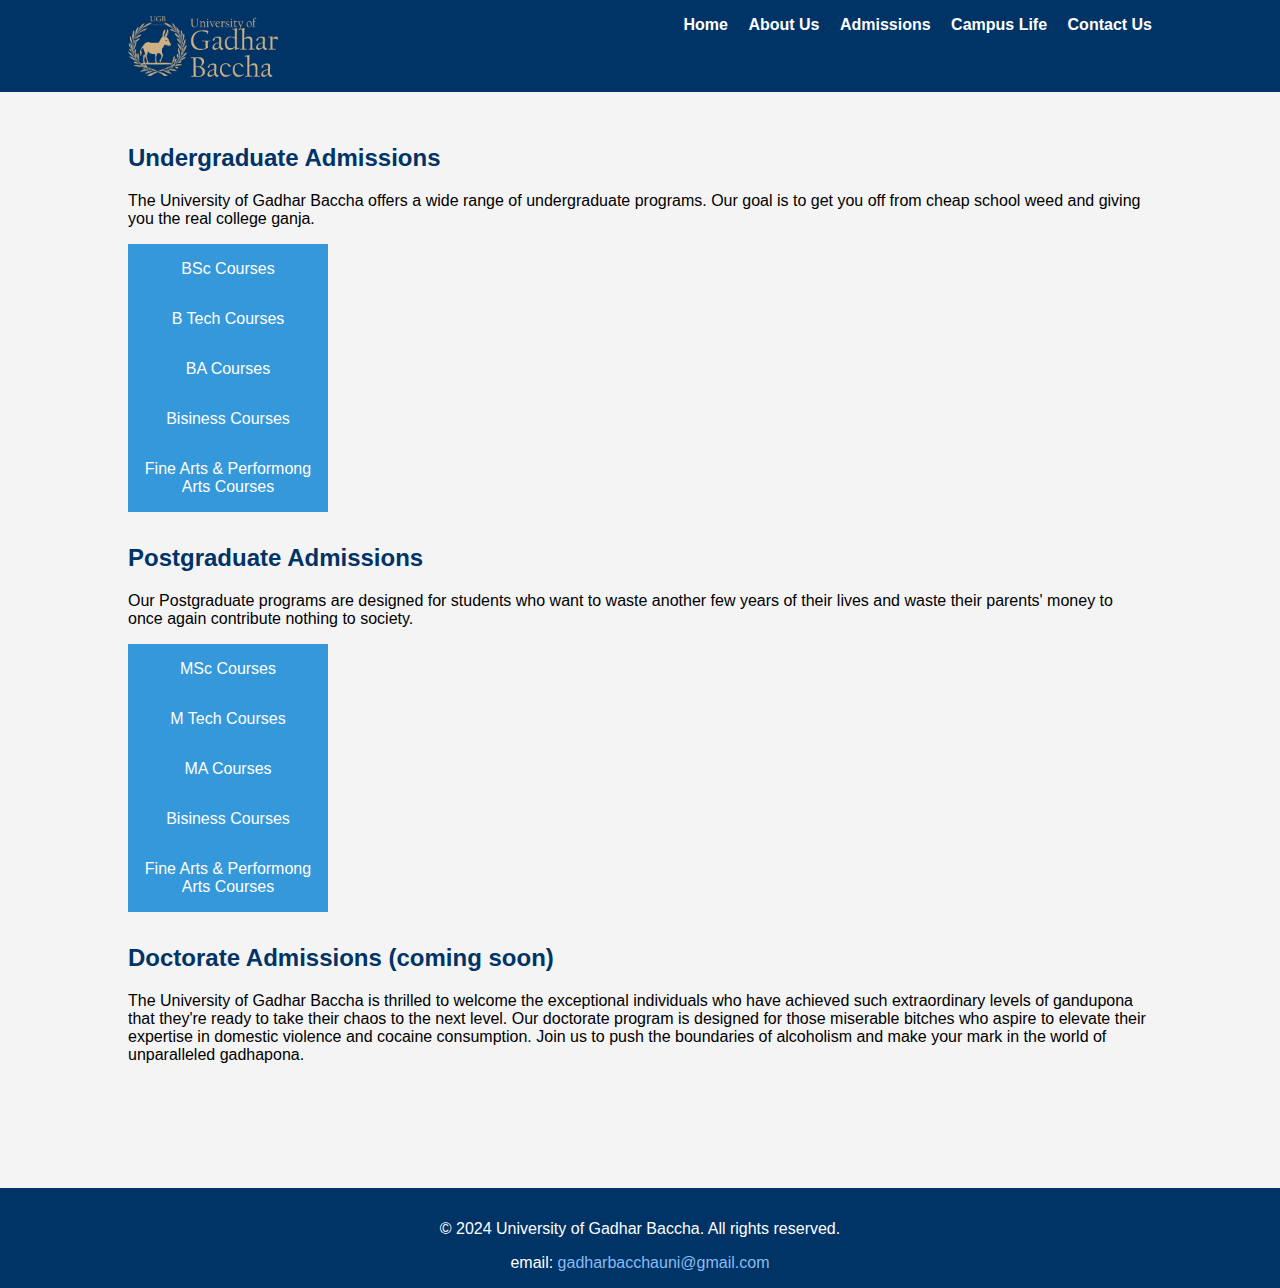
<file: admission/index.html>
<!DOCTYPE html>
<html lang="en">
    <head>
        <meta charset="UTF-8">
        <meta property="og:image" content="https://gadharbacchauni.github.io/homepage/ugb.jpg" />
        <meta name="viewport" content="width=device-width, initial-scale=1.0">
        <meta name="description" content="Explore our clubs and extracurriculars.">
        <meta name="keywords" content="University, Admissions, Undergraduate, Graduate, International, Application">
        <title>Admissions - University of Gadhar Baccha</title>
        <link rel="stylesheet" href="styles.css">
        <style>
			.dropbtn {
			  background-color: #3498DB;
			  color: white;
			  padding: 16px;
			  font-size: 16px;
			  border: none;
			  cursor: pointer;
			  width: 200px;
			}
			
			.dropbtn:hover {
				background-color: #3c7ba5;
			}
			.dropbtn:focus {
			  background-color: #003b63;
			}
			
			.dropdown {
			  position: relative;
			  display: inline-block;
			}
			
			.dropdown-content {
			  display: none;
			  position: absolute;
			  background-color: #f1f1f1;
			  min-width: 160px;
			  overflow: auto;
			  box-shadow: 0px 8px 16px 0px rgba(0,0,0,0.2);
			  z-index: 1;
			}
			
			.dropdown-content a {
			  color: black;
			  padding: 12px 16px;
			  text-decoration: none;
			  display: block;
			}
			
			.dropdown a:hover {background-color: #ddd;}
			
			.show {display: inline;}
        .content {
            padding: 2rem 0;
        }
        .admission-section {
            margin-bottom: 2rem;
        }
        .admission-section h2 {
            color: #003366;
        }
        .admission-section p {
            margin-bottom: 1rem;
        }
        .apply-button {
            background-color: #003366;
            color: white;
            padding: 0.5rem 1rem;
            text-decoration: none;
            border-radius: 5px;
            display: inline-block;
        }
        .apply-button:hover {
            background-color: #002244;
        }

		.courselists {
			display: flex;
			flex-direction: column;
		}
        </style>
    </head>
    <body>
        <header>
            <div class="container">
                <div id="logo">
                    <img src="UGB.png" alt="University_logo" width="150px">
                </div>
                <nav>
                    <ul>
                        <li>
                            <a href="https://gadharbacchauni.github.io/homepage/index.html">Home</a>
                        </li>
                        <li>
                            <a href="https://gadharbacchauni.github.io/homepage/index.html#about">About Us</a>
                        </li>
                        <li>
                            <a href="#">Admissions</a>
                            <ul>
                                <li>
                                    <a href="#ug">Undergraduate</a>
                                </li>
                                <li>
                                    <a href="#pg">Postraduate</a>
                                </li>
                                <li>
                                    <a href="#doc">Doctorate</a>
                                </li>
                            </ul>
                        </li>
                        <li>
                            <a href="#campus-life">Campus Life</a>
                            <ul>
                                <li>
                                    <a class="comingsoon" href="#">Housing</a>
                                </li>
                                <li>
                                    <a class="comingsoon" href="clubs.html">Clubs & Organizations</a>
                                </li>
                            </ul>
                        </li>
                        <li>
                            <a href="#contact">Contact Us</a>
                        </li>
                    </ul>
                </nav>
            </div>
        </header>
        <div class="content container">
            <section class="admission-section" id="ug">
                <h2>Undergraduate Admissions</h2>
                <p>The University of Gadhar Baccha offers a wide range of undergraduate programs. Our goal is to get you off from cheap school weed and giving you the real college ganja.</p>
                <section class="courselists" id="ugcourses">
                    <div class="dropdown">
                        <button onclick="dropfunc('bsc')" class="dropbtn bsc">BSc Courses</button>
                        <div id="bsc" class="dropdown-content">
                            <a class="comingsoon" href="#">BSc in Meth</a>
                            <a class="comingsoon" href="#about">BSc in Domestic Violence</a>
                            <a class="comingsoon" href="#about">BSc in Gandupona</a>
                        </div>
                    </div>
                    <div class="dropdown">
                        <button onclick="dropfunc('btech')" class="dropbtn btech">B Tech Courses</button>
                        <div id="btech" class="dropdown-content">
                            <a class="comingsoon" href="#home">B Tech in Woman Beating</a>
                            <a class="comingsoon" href="#about">B Tech in Joint Roling</a>
                            <a class="comingsoon" href="#contact">B Tech in Joint Roling with Specialisation in Charas</a>
                            <a class="comingsoon" href="#contact">B Tech in Advanced Procrastination and Laziness Techniques</a>
                        </div>
                    </div>
                    <div class="dropdown">
                        <button onclick="dropfunc('BA')" class="dropbtn BA">BA Courses</button>
                        <div id="BA" class="dropdown-content">
                            <a class="comingsoon" href="#home">BA in Gaali Galouj</a>
                            <a class="comingsoon" href="#about">BA in Alcoholism</a>
                            <a class="comingsoon" href="#contact">BA in Toxic realtionships</a>
                        </div>
                    </div>
                    <div class="dropdown">
                        <button onclick="dropfunc('Bisiness')" class="dropbtn Bisiness">Bisiness Courses</button>
                        <div id="Bisiness" class="dropdown-content">
                            <a class="comingsoon" href="#home">Goru Churi</a>
                            <a class="comingsoon" href="#about">Underground Theka Management</a>
                            <a class="comingsoon" href="#contact">Domestic Discord and Future Parenting Failures</a>
                            <a class="comingsoon" href="#contact">Management of Extramarital Affairs</a>
                        </div>
                    </div>
					<!-- <div class="dropdown">
                        <button onclick="dropfunc('BFA')" class="dropbtn BFA">Fine Arts & Performong Arts Courses</button>
                        <div id="BFA" class="dropdown-content">
                            <a class="comingsoon" href="#home">BFA Skibiddi Sigma Den</a>
                            <a class="comingsoon" href="#home">BFA Skibiddi Dob Dob Dob Dob Yes Yes Yes Yes</a>
                            <a class="comingsoon" href="#home">BFA Rizzling Arts</a>
                            <a class="comingsoon" href="#home">BFA Dhahoo Dhachoo</a>
                            <a class="comingsoon" href="#home">BFA Mewing Arts</a>
                        </div>
                    </div> -->
					<div class="dropdown">
                        <button onclick="dropfunc('BFA')" class="dropbtn BFA">Fine Arts & Performong Arts Courses</button>
                        <div id="BFA" class="dropdown-content">
                            <a class="comingsoon" href="#home">BFA Propaganda Memes</a>
                            <a class="comingsoon" href="#home">BFA Skibiddi Dob Dob Dob Dob Yes Yes Yes Yes</a>
                            <a class="comingsoon" href="#home">BFA Rizzling Arts</a>
                            <a class="comingsoon" href="#home">BFA Cyberbullying</a>
                            <a class="comingsoon" href="#home">BPA Terrorism</a>
                            <a class="comingsoon" href="#home">BPA Death Threats</a>
                            <a class="comingsoon" href="#home">BPA Drunk Driving</a>
                            <a class="comingsoon" href="#home">BPA Mewing Arts</a>
                        </div>
                    </div>
                </section>
            </section>
            <section class="admission-section" id="pg">
                <h2>Postgraduate Admissions</h2>
                <p>Our Postgraduate programs are designed for students who want to waste another few years of their lives and waste their parents' money to once again contribute nothing to society.</p>
                <section class="courselists" id="pgcourses">
                    <div class="dropdown">
                        <button onclick="dropfunc('Msc')" class="dropbtn Msc">MSc Courses</button>
                        <div id="Msc" class="dropdown-content">
                            <a class="comingsoon" href="#">MSc in Meth Crystals</a>
                            <a class="comingsoon" href="#">MSc in Meth Cooking</a>
                            <a class="comingsoon" href="#about">MSc in Domestic Violence (Child Beating)</a>
                            <a class="comingsoon" href="#about">MSc in Domestic Violence (Wife Beating)</a>
                            <a class="comingsoon" href="#about">MSc in Domestic Violence (Emotional and Verbal Abuse)</a>
                            <a class="comingsoon" href="#about">MSc in Gandupona (Screwing Your Career)</a>
                            <a class="comingsoon" href="#about">MSc in Gandupona (Time Wasting)</a>
                            <a class="comingsoon" href="#about">MSc in Gandupona (Bad Life Choices)</a>
                        </div>
                    </div>
                    <div class="dropdown">
                        <button onclick="dropfunc('Mtech')" class="dropbtn Mtech">M Tech Courses</button>
                        <div id="Mtech" class="dropdown-content">
                            <a class="comingsoon" href="#home">M Tech in Woman Beating</a>
                            <a class="comingsoon" href="#home">M Tech in Woman Beating With Stick</a>
                            <a class="comingsoon" href="#about">M Tech in Joint Roling</a>
                            <a class="comingsoon" href="#contact">M Tech in Advanced Procrastination and Laziness Techniques</a>
                        </div>
                    </div>
                    <div class="dropdown">
                        <button onclick="dropfunc('MA')" class="dropbtn MA">MA Courses</button>
                        <div id="MA" class="dropdown-content">
                            <a class="comingsoon" href="#home">MA in Bangla Gaali Galouj</a>
                            <a class="comingsoon" href="#home">MA in Hindi Gaali Galouj</a>
                            <a class="comingsoon" href="#home">MA in English Gaali Galouj</a>
                            <a class="comingsoon" href="#home">MA in Gaali Galouj in Modern Foreign Languales</a>
                            <a class="comingsoon" href="#about">MA in Alcoholism</a>
                            <a class="comingsoon" href="#contact">MA in Toxic Realtionships</a>
                        </div>
                    </div>
                    <div class="dropdown">
                        <button onclick="dropfunc('MBisiness')" class="dropbtn MBisiness">Bisiness Courses</button>
                        <div id="MBisiness" class="dropdown-content">
                            <a class="comingsoon" href="#home">MBA Goru Churi</a>
                            <a class="comingsoon" href="#home">MBA Religious Propaganda</a>
                            <a class="comingsoon" href="#home">MBA Illegal Weapon Sales</a>
                        </div>
                    </div>
					<div class="dropdown">
                        <button onclick="dropfunc('MFA')" class="dropbtn MFA">Fine Arts & Performong Arts Courses</button>
                        <div id="MFA" class="dropdown-content">
                            <a class="comingsoon" href="#home">MFA Religious Propaganda Memes</a>
                            <a class="comingsoon" href="#home">MFA Drrrr Skibiddi Dob Dob Dob Dob Yes Yes Yes Yes Dib Skibidi Dib Skibidi W W W</a>
                            <a class="comingsoon" href="#home">MFA Cyberbullying</a>
                            <a class="comingsoon" href="#home">MFA Cyberbullying Children</a>
                            <a class="comingsoon" href="#home">MFA Rizzling Arts</a>
                            <a class="comingsoon" href="#home">MPA Terrorism</a>
                            <a class="comingsoon" href="#home">MPA Terrorism with Specialisation in Fake Bomb Threats</a>
                            <a class="comingsoon" href="#home">MPA Death Threats</a>
                            <a class="comingsoon" href="#home">MPA Death Threats to Entire Families</a>
                            <a class="comingsoon" href="#home">MPA Drunk Driving</a>
                            <a class="comingsoon" href="#home">MPA Drunk Driving With Children in Front Seat</a>
                        </div>
                    </div>
                </section>
                <!-- <div class="soon">coming soon..</div> -->
            </section>
            <section class="admission-section" id="doc">
                <h2>Doctorate Admissions (coming soon)</h2>
                <p>The University of Gadhar Baccha is thrilled to welcome the exceptional individuals who have achieved such extraordinary levels of gandupona that they're ready to take their chaos to the next level. Our doctorate program is designed for those miserable bitches who aspire to elevate their expertise in domestic violence and cocaine consumption. Join us to push the boundaries of alcoholism and make your mark in the world of unparalleled gadhapona.</p>
            </section>
        </div>
        <footer>
            <p>&copy; 2024 University of Gadhar Baccha. All rights reserved.</p>
            <section id="contact">
                email:
                <a class="email" href="mailto:gadharbacchauni@gmail.com">gadharbacchauni@gmail.com</a>
            </section>
        </footer>
    </body>
</html>
<script src="admission.js"></script>
</file>
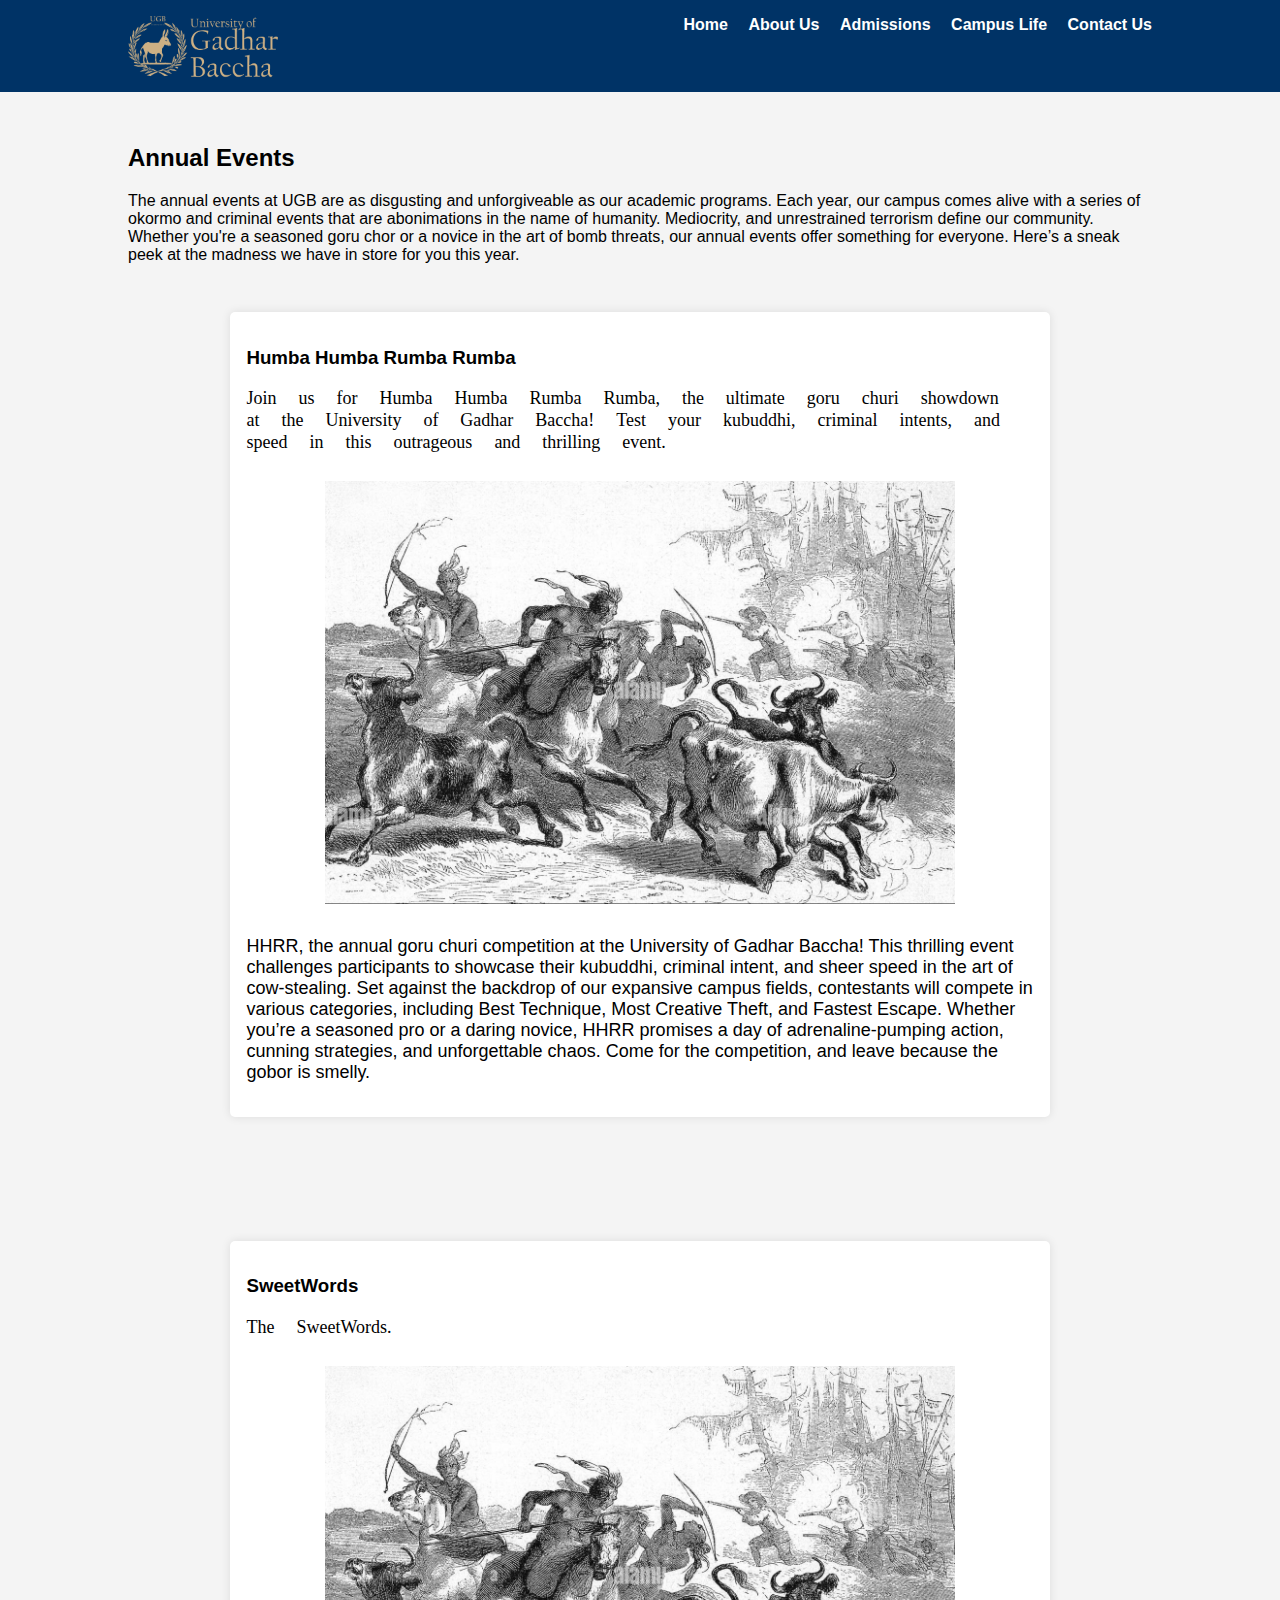
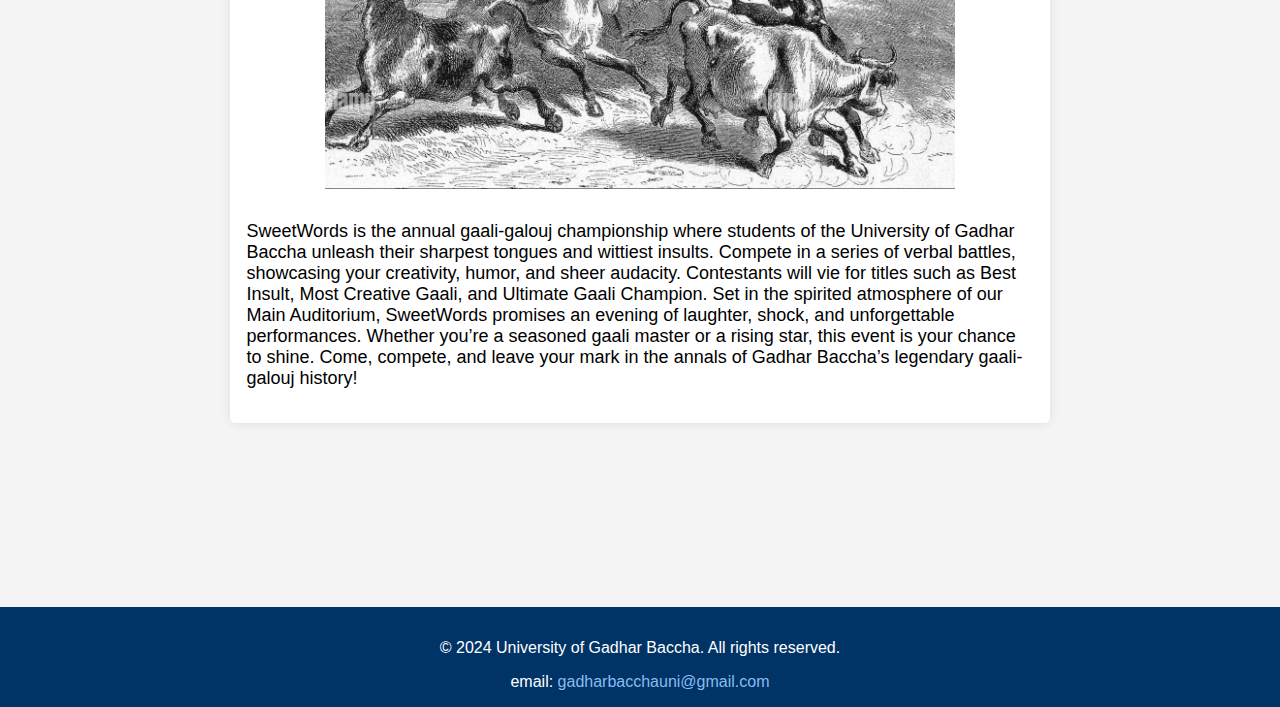
<file: clubs.html>
<!DOCTYPE html>
<html lang="en">
    <head>
        <meta charset="UTF-8">
        <meta property="og:image" content="https://gadharbacchauni.github.io/homepage/ugb.jpg">
        <meta name="viewport" content="width=device-width, initial-scale=1.0">
        <meta name="description" content="Explore our clubs and extracurriculars.">
        <meta name="keywords" content="University, Admissions, Undergraduate, Graduate, International, Application">
        <title>Clubs and Extracurriculars - University of Gadhar Baccha</title>
        <link rel="stylesheet" href="styles.css">
        <style>
			.dropbtn {
			  background-color: #3498DB;
			  color: white;
			  padding: 16px;
			  font-size: 16px;
			  border: none;
			  cursor: pointer;
			  width: 200px;
			}

			.dropbtn:hover {
				background-color: #3c7ba5;
			}

			.dropbtn:focus {
			  background-color: #003b63;
			}

			.dropdown {
			  position: relative;
			  display: inline-block;
			}

			.dropdown-content {
			  display: none;
			  position: absolute;
			  background-color: #f1f1f1;
			  min-width: 160px;
			  overflow: auto;
			  box-shadow: 0px 8px 16px 0px rgba(0,0,0,0.2);
			  z-index: 1;
			}

			.dropdown-content a {
			  color: black;
			  padding: 12px 16px;
			  text-decoration: none;
			  display: block;
			}

			.dropdown a:hover {background-color: #ddd;}
			.show {display: inline;}
			.content {
				padding: 2rem 0;
			}
			.admission-section {
				margin-bottom: 2rem;
			}
			.admission-section h2 {
				color: #003366;
			}
			.admission-section p {
				margin-bottom: 1rem;
			}
			.apply-button {
				background-color: #003366;
				color: white;
				padding: 0.5rem 1rem;
				text-decoration: none;
				border-radius: 5px;
				display: inline-block;
			}
			.apply-button:hover {
				background-color: #002244;
			}

			.courselists {
				display: flex;
				flex-direction: column;
			}
        </style>
    </head>
    <body>
        <header>
            <div class="container">
                <div id="logo">
                    <img src="UGB.png" alt="University_logo" width="150px">
                </div>
                <nav>
                    <ul>
                        <li>
                            <a href="https://gadharbacchauni.github.io/homepage/index.html">Home</a>
                        </li>
                        <li>
                            <a href="https://gadharbacchauni.github.io/homepage/index.html#about">About Us</a>
                        </li>
                        <li>
                            <a href="#">Admissions</a>
                            <ul>
                                <li>
                                    <a href="#ug">Undergraduate</a>
                                </li>
                                <li>
                                    <a href="#pg">Postraduate</a>
                                </li>
                                <li>
                                    <a href="#doc">Doctorate</a>
                                </li>
                            </ul>
                        </li>
                        <li>
                            <a href="#campus-life">Campus Life</a>
                            <ul>
                                <li>
                                    <a class="comingsoon" href="#">Housing</a>
                                </li>
                                <li>
                                    <a class="comingsoon" href="clubs.html">Clubs & Organizations</a>
                                </li>
                            </ul>
                        </li>
                        <li>
                            <a href="#contact">Contact Us</a>
                        </li>
                    </ul>
                </nav>
            </div>
        </header>
        <div class="content container">
            <section class="annualevents" id="annualevents">
                <h2>Annual Events</h2>
                <p>The annual events at UGB are as disgusting and unforgiveable as our academic programs. Each year, our campus comes alive with a series of okormo and criminal events that are abonimations in the name of humanity. Mediocrity, and unrestrained terrorism define our community. Whether you're a seasoned goru chor or a novice in the art of bomb threats, our annual events offer something for everyone. Here’s a sneak peek at the madness we have in store for you this year.</p>
                <section class="eventlist annualevents">
                    <div class="content container">
                        <section id="hmbahumba">
                            <div class="columns">
                                <div class="column">
                                    <h3>Humba Humba Rumba Rumba</h3>
                                    <p class="eventsubtitle">Join us for Humba Humba Rumba Rumba, the ultimate goru churi showdown at the University of Gadhar Baccha! Test your kubuddhi, criminal intents, and speed in this outrageous and thrilling event.</p>
									<div class="eventprofile-item">
                                    <img class="eventpic profimg" src="clubpics/goru.jpg" alt="Goru churi at HHRR'23"></div>
                                    <p class="eventdesc ">HHRR, the annual goru churi competition at the University of Gadhar Baccha! This thrilling event challenges participants to showcase their kubuddhi, criminal intent, and sheer speed in the art of cow-stealing. Set against the backdrop of our expansive campus fields, contestants will compete in various categories, including Best Technique, Most Creative Theft, and Fastest Escape. Whether you’re a seasoned pro or a daring novice, HHRR promises a day of adrenaline-pumping action, cunning strategies, and unforgettable chaos. Come for the competition, and leave because the gobor is smelly.</p>
                                </div>
                            </div>
                        </section>
                        <!-- More sections can be added here -->
                    </div>
					<div class="content container">
                        <section id="sweetwords">
                            <div class="columns">
                                <div class="column">
                                    <h3>SweetWords</h3>
                                    <p class="eventsubtitle">The SweetWords.</p>
									<div class="eventprofile-item">
                                    <img class="eventpic profimg" src="clubpics/goru.jpg" alt="Goru churi at HHRR'23"></div>
                                    <p class="eventdesc ">SweetWords is the annual gaali-galouj championship where students of the University of Gadhar Baccha unleash their sharpest tongues and wittiest insults. Compete in a series of verbal battles, showcasing your creativity, humor, and sheer audacity. Contestants will vie for titles such as Best Insult, Most Creative Gaali, and Ultimate Gaali Champion. Set in the spirited atmosphere of our Main Auditorium, SweetWords promises an evening of laughter, shock, and unforgettable performances. Whether you’re a seasoned gaali master or a rising star, this event is your chance to shine. Come, compete, and leave your mark in the annals of Gadhar Baccha’s legendary gaali-galouj history!</p>
                                </div>
                            </div>
                        </section>
                        <!-- More sections can be added here -->
                    </div>
                </section>
            </section>
        </div>
        <footer>
            <p>&copy; 2024 University of Gadhar Baccha. All rights reserved.</p>
            <section id="contact">
                email:
                <a class="email" href="mailto:gadharbacchauni@gmail.com">gadharbacchauni@gmail.com</a>
            </section>
        </footer>
    </body>
</html>
</file>
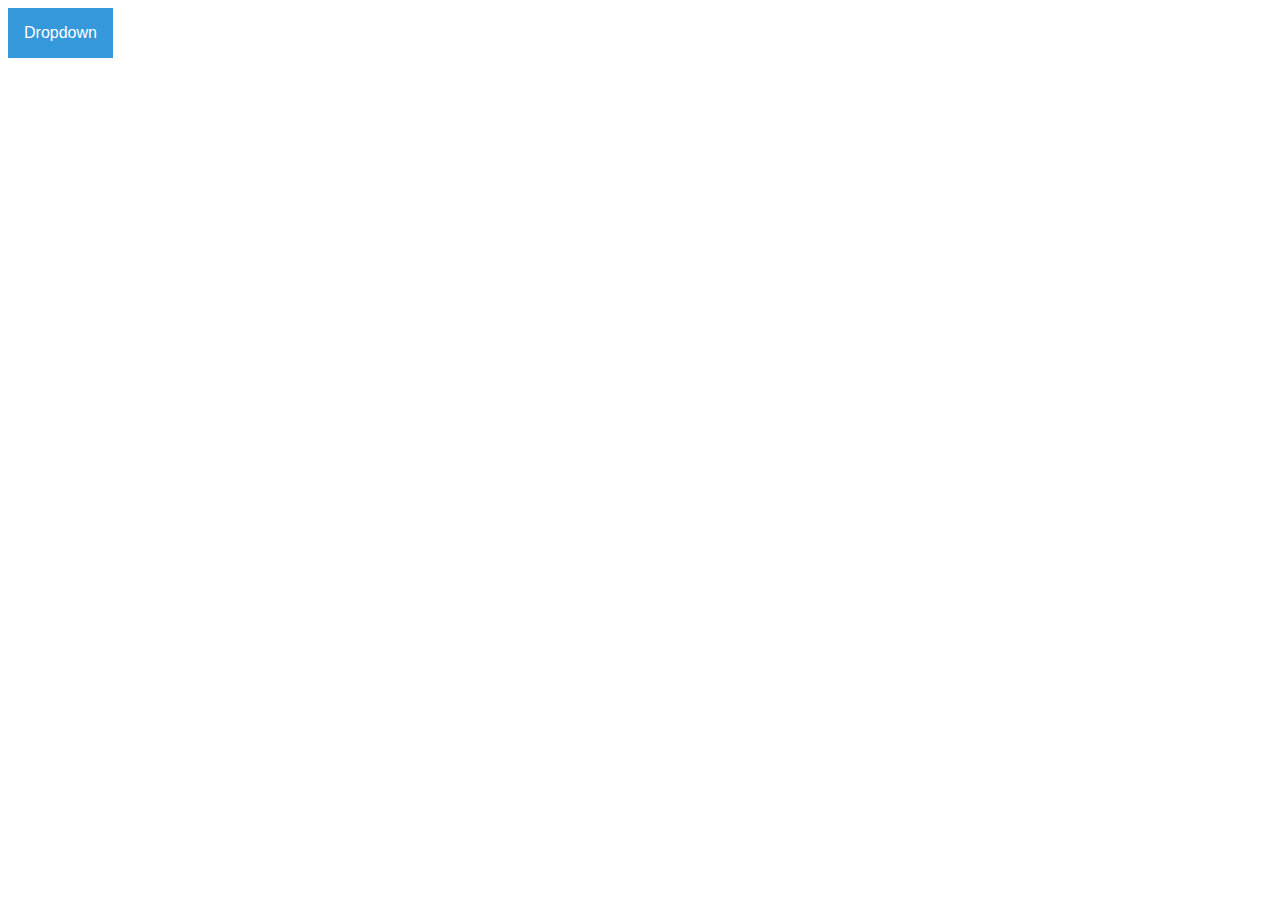
<file: admission/faltu.html>
<!DOCTYPE html>
<html>
<head>
<meta name="viewport" content="width=device-width, initial-scale=1">
<style>
.dropbtn {
  background-color: #3498DB;
  color: white;
  padding: 16px;
  font-size: 16px;
  border: none;
  cursor: pointer;
}

.dropbtn:hover, .dropbtn:focus {
  background-color: #2980B9;
}

.dropdown {
  position: relative;
  display: inline-block;
}

.dropdown-content {
  display: none;
  position: absolute;
  background-color: #f1f1f1;
  min-width: 160px;
  overflow: auto;
  box-shadow: 0px 8px 16px 0px rgba(0,0,0,0.2);
  z-index: 1;
}

.dropdown-content a {
  color: black;
  padding: 12px 16px;
  text-decoration: none;
  display: block;
}

.dropdown a:hover {background-color: #ddd;}

.show {display: inline;}
</style>
</head>
<body style="background-color:white;">

<div class="dropdown">
  <button onclick="myFunction()" class="dropbtn">Dropdown</button>
  <div id="myDropdown" class="dropdown-content">
    <a href="#home">Home</a>
    <a href="#about">About</a>
    <a href="#contact">Contact</a>
  </div>
</div>
<br>

<script>
function myFunction() {
  document.getElementById("myDropdown").classList.toggle("show");
}

// Close the dropdown if the user clicks outside of it
window.onclick = function(event) {
  if (!event.target.matches('.dropbtn')) {
    var dropdowns = document.getElementsByClassName("dropdown-content");
    var i;
    for (i = 0; i < dropdowns.length; i++) {
      var openDropdown = dropdowns[i];
      if (openDropdown.classList.contains('show')) {
        openDropdown.classList.remove('show');
      }
    }
  }
}
</script>

</body>
</html>
</file>
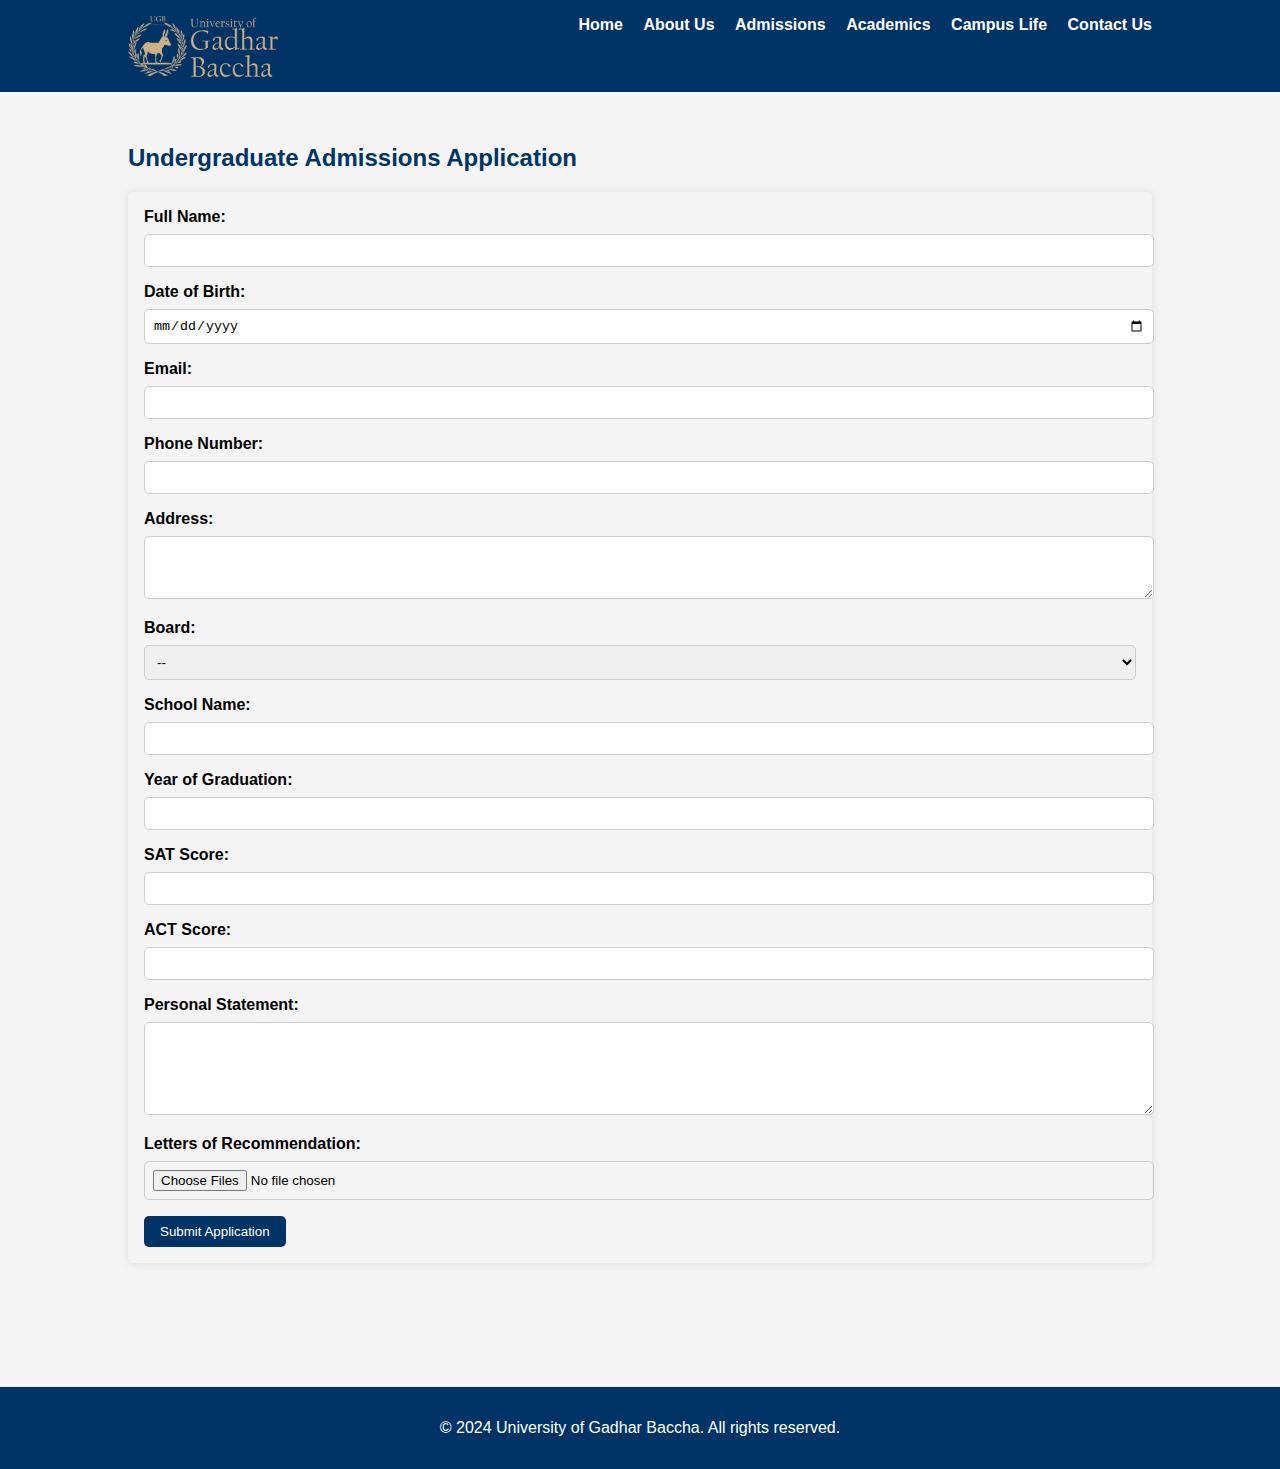
<file: admission/ug.html>
<!DOCTYPE html>
<html lang="en">
    <head>
        <meta charset="UTF-8">
        <meta name="viewport" content="width=device-width, initial-scale=1.0">
        <meta name="description" content="Undergraduate Admissions Application for the University of Gadhar Baccha.">
        <meta name="keywords" content="University, Admissions, Undergraduate, Application">
        <title>Undergraduate Admissions - University of Gadhar Baccha</title>
        <link rel="stylesheet" href="styles.css">
        <style>
        .content {
            padding: 2rem 0;
        }
        .form-section {
            margin-bottom: 2rem;
        }
        .form-section h2 {
            color: #003366;
        }
        .form-section form {
            background: #f4f4f4;
            padding: 1rem;
            border-radius: 5px;
            box-shadow: 0 0 10px rgba(0, 0, 0, 0.1);
        }
        .form-section form label {
            display: block;
            margin-bottom: 0.5rem;
            font-weight: bold;
        }
        .form-section form input, 
        .form-section form textarea, 
        .form-section form select {
            width: 100%;
            padding: 0.5rem;
            margin-bottom: 1rem;
            border: 1px solid #ccc;
            border-radius: 5px;
        }
        .form-section form button {
            background-color: #003366;
            color: white;
            padding: 0.5rem 1rem;
            border: none;
            border-radius: 5px;
            cursor: pointer;
        }
        .form-section form button:hover {
            background-color: #002244;
        }
        </style>
    </head>
    <body>
        <header>
            <div class="container">
                <div id="logo">
                    <img src="UGB.png" alt="University_logo" width="150px">
                </div>
                <nav>
                    <ul>
                        <li>
                            <a href="index.html">Home</a>
                        </li>
                        <li>
                            <a href="about.html">About Us</a>
                        </li>
                        <li>
                            <a href="admissions.html">Admissions</a>
                            <ul>
                                <li>
                                    <a href="admission/ug.html">Undergraduate</a>
                                </li>
                                <li>
                                    <a href="admission/pg.html">Postgraduate</a>
                                </li>
                                <li>
                                    <a href="admission/doctorate.html">Doctorate</a>
                                </li>
                            </ul>
                        </li>
                        <li>
                            <a href="academics.html">Academics</a>
                        </li>
                        <li>
                            <a href="campus-life.html">Campus Life</a>
                        </li>
                        <li>
                            <a href="contact.html">Contact Us</a>
                        </li>
                    </ul>
                </nav>
            </div>
        </header>
        <div class="content container">
            <section class="form-section">
                <h2>Undergraduate Admissions Application</h2>
                <form action="submit-application.html" method="post">
                    <label for="name">Full Name:</label>
                    <input
                        type="text"
                        id="name"
                        name="name"
                        required
                    >
                    <label for="dob">Date of Birth:</label>
                    <input
                        type="date"
                        id="dob"
                        name="dob"
                        required
                    >
                    <label for="email">Email:</label>
                    <input
                        type="email"
                        id="email"
                        name="email"
                        required
                    >
                    <label for="phone">Phone Number:</label>
                    <input
                        type="tel"
                        id="phone"
                        name="phone"
                        required
                    >
                    <label for="address">Address:</label>
                    <textarea
                        id="address"
                        name="address"
                        rows="3"
                        required
                    ></textarea>
                    <label for="board">Board:</label>
                    <select name="board" id="">
                        <option value="">--</option>
                        <option value="cbse">Central Board of Secondary Education (CBSE)</option>
                        <option value="isc">Indian School Certificate (ISC)</option>
                        <option value="state">State Board</option>
                    </select>
                    <label for="highschool">School Name:</label>
                    <input
                        type="text"
                        id="highschool"
                        name="highschool"
                        required
                    >
                    <label for="graduation">Year of Graduation:</label>
                    <input
                        type="number"
                        id="graduation"
                        name="graduation"
                        required
                    >
                    <label for="sat">SAT Score:</label>
                    <input type="number" id="sat" name="sat">
                    <label for="act">ACT Score:</label>
                    <input type="number" id="act" name="act">
                    <label for="personal-statement">Personal Statement:</label>
                    <textarea
                        id="personal-statement"
                        name="personal-statement"
                        rows="5"
                        required
                    ></textarea>
                    <label for="recommendation">Letters of Recommendation:</label>
                    <input
                        type="file"
                        id="recommendation"
                        name="recommendation"
                        multiple
                    >
                    <button type="submit">Submit Application</button>
                </form>
            </section>
        </div>
        <footer>
            <p>&copy; 2024 University of Gadhar Baccha. All rights reserved.</p>
        </footer>
    </body>
</html>
</file>
<file: admission/styles.css>
body {
    font-family: Arial, sans-serif;
    margin: 0;
    padding: 0;
    background-color: #f4f4f4;
}

header {
    background-color: #003366;
    color: white;
    padding: 1rem 0;
}

#motto {
    font-family: 'Gill Sans', 'Gill Sans MT', Calibri, 'Trebuchet MS', sans-serif;
}

.container {
    width: 80%;
    margin: auto;
	margin-bottom: 60px;
}

#logo {
    float: left;
    height: auto;
    margin-right: 1rem;
}

.email {
    color: #88bcf0;
    text-decoration: dotted;
}

nav {
    float: right;
}

nav ul {
    list-style: none;
    margin: 0;
    padding: 0;
}

nav ul li {
    display: inline-block;
    position: relative;
    margin-left: 1rem;
}

nav ul li a {
    color: white;
    text-decoration: none;
    font-weight: bold;
}

nav ul li ul {
    display: none;
    position: absolute;
    top: 100%;
    left: 0;
    background-color: #88bcf0;
    padding: 0.5rem;
    border-radius: 5px;
}

nav ul li:hover ul {
    display: block;
}

nav ul li ul li {
    display: block;
    margin: 0;
}

nav ul li ul li a {
    display: block;
    padding: 0.5rem 1rem;
    color: white;
}

.hero {
    background: url('hero-image.jpg') no-repeat center center/cover;
    height: 400px;
    color: white;
    text-align: center;
    padding-top: 150px;
}

.content {
    padding: 2rem 0;
}

.columns {
    display: flex;
    gap: 2rem;
    flex-wrap: wrap;
}

.column {
    flex: 1;
    background: white;
    padding: 1rem;
    border-radius: 5px;
    box-shadow: 0 0 10px rgba(0, 0, 0, 0.1);
}

.profile {
    display: flex;
    flex-wrap: wrap;
    gap: 1rem;
}

.profile-item {
    flex: 1 1 30%;
    text-align: center;
    margin-bottom: 1rem;
}

.profile-item img {
    height: 150px;
    width: 150px;
    border-radius: 50%;
    object-fit: cover;
}

.profile-item p {
    margin-top: 0.5rem;
}

footer {
    background-color: #003366;
    color: white;
    text-align: center;
    padding: 1rem 0;
    bottom: 0;
    width: 100%;
}

@media (max-width: 768px) {
    .container {
        width: 90%;
    }

    nav ul {
        text-align: center;
    }

    nav ul li {
        display: block;
        margin: 0.5rem 0;
    }

    nav ul li ul {
        position: static;
        padding: 0;
        border-radius: 0;
    }

    .hero {
        height: 300px;
        padding-top: 100px;
    }

    .columns {
        flex-direction: column;
        gap: 1rem;
    }

    .profile-item {
        flex: 1 1 100%;
    }
}

@media (max-width: 480px) {
    header {
        text-align: center;
    }

    #logo, nav {
        float: none;
        display: block;
        text-align: center;
    }

    nav ul li {
        display: block;
        margin: 0.5rem 0;
    }

    nav ul li ul {
        position: static;
        padding: 0;
        border-radius: 0;
    }

    .hero {
        height: 250px;
        padding-top: 80px;
    }

    .profile-item img {
        height: 100px;
        width: 100px;
    }
}
</file>
<file: styles.css>
body {
	font-family: Arial, sans-serif;
	margin: 0;
	padding: 0;
	background-color: #f4f4f4;
}

header {
	background-color: #003366;
	color: white;
	padding: 1rem 0;
}

#motto {
	font-family: 'Gill Sans', 'Gill Sans MT', Calibri, 'Trebuchet MS', sans-serif;
}

.container {
	width: 80%;
	margin: auto;
	margin-bottom: 60px;
}

#logo {
	float: left;
	height: auto;
	margin-right: 1rem;
}

nav {
	float: right;
}

nav ul {
	list-style: none;
	margin: 0;
	padding: 0;
}

nav ul li {
	display: inline-block;
	position: relative;
	margin-left: 1rem;
}

nav ul li a {
	color: white;
	text-decoration: none;
	font-weight: bold;
}

nav ul li ul {
	display: none;
	position: absolute;
	top: 100%;
	left: 0;
	background-color: #88bcf0;
	padding: 0.5rem;
	border-radius: 5px;
}

nav ul li:hover ul {
	display: block;
}

nav ul li ul li {
	display: block;
	margin: 0;
}

nav ul li ul li a {
	display: block;
	padding: 0.5rem 1rem;
	color: white;
}

.hero {
	/* background: url('hero-image.jpg') no-repeat center center/cover; */
	height: 400px;
	color: white;
	text-align: center;
	padding-top: 150px;
}

.content {
	padding: 2rem 0;
}

.columns {
	display: flex;
	gap: 2rem;
	flex-wrap: wrap;
}

.column {
	flex: 1;
	background: white;
	padding: 1rem;
	border-radius: 5px;
	box-shadow: 0 0 10px rgba(0, 0, 0, 0.1);
}

.profile {
	display: flex;
	flex-wrap: wrap;
	gap: 1rem;
}

.profile-item,
.eventprofile-item {
	flex: 1 1 30%;
	text-align: center;
	margin-bottom: 1rem;
	vertical-align: middle;
}

#iconimg {
	/* margin: 5px; */
	height: 18px;
	width: auto;
}

#skyler {
	text-align: center;
	vertical-align: middle;
	display: flex;
	justify-content: center;
}

.profile-item img {
	height: 150px;
	width: 150px;
	border-radius: 50%;
	object-fit: cover;
}

.eventprofile-item img {
	object-fit: cover;
}

.email {
	color: #88bcf0;
	text-decoration: dotted;
}

.profile-item p,
.eventprofile-item p {
	margin-top: 0.5rem;
}

footer {
	background-color: #003366;
	color: white;
	text-align: center;
	padding: 1rem 0;
	bottom: 0;
	width: 100%;
}

#admission {
	width: 100%;
}

/* .notice {
    display: flex;
} */

.marquee {
	line-height: 10px;
	background-color: red;
	color: white;
	white-space: nowrap;
	overflow: hidden;
	box-sizing: border-box;
}

.marquee ul {
	display: inline-block;
	padding-left: 100%;
	animation: marquee 15s linear infinite;
}

@keyframes marquee {
	0% {
		transform: translate(0, 0);
	}

	100% {
		transform: translate(-100%, 0);
	}
}

@media (max-width: 768px) {
	.container {
		width: 90%;
	}

	nav ul {
		text-align: center;
	}

	nav ul li {
		display: block;
		margin: 0.5rem 0;
	}

	nav ul li ul {
		position: static;
		padding: 0;
		border-radius: 0;
	}

	.hero {
		height: 300px;
		padding-top: 100px;
	}

	.columns {
		flex-direction: column;
		gap: 1rem;
	}

	.profile-item {
		flex: 1 1 100%;
	}

	.eventprofile-item {
		flex: 1 1 100%;
	}
}

@media (max-width: 480px) {
	header {
		text-align: center;
	}

	#logo,
	nav {
		float: none;
		display: block;
		text-align: center;
	}

	nav ul li {
		display: block;
		margin: 0.5rem 0;
	}

	nav ul li ul {
		position: static;
		padding: 0;
		border-radius: 0;
	}

	.hero {
		height: 250px;
		padding-top: 80px;
	}

	.profile-item img {
		height: 100px;
		width: 100px;
	}
}

.eventcard {
	display: flex;
	font-family: emoji;
}

.eventpic {
	margin: 10px;
	width: 80%;
	height: min-content;
}

.eventsubtitle {
	font-size: large;
	font-family: emoji;
}

.eventdesc {
	font-size: large;
}
</file>
